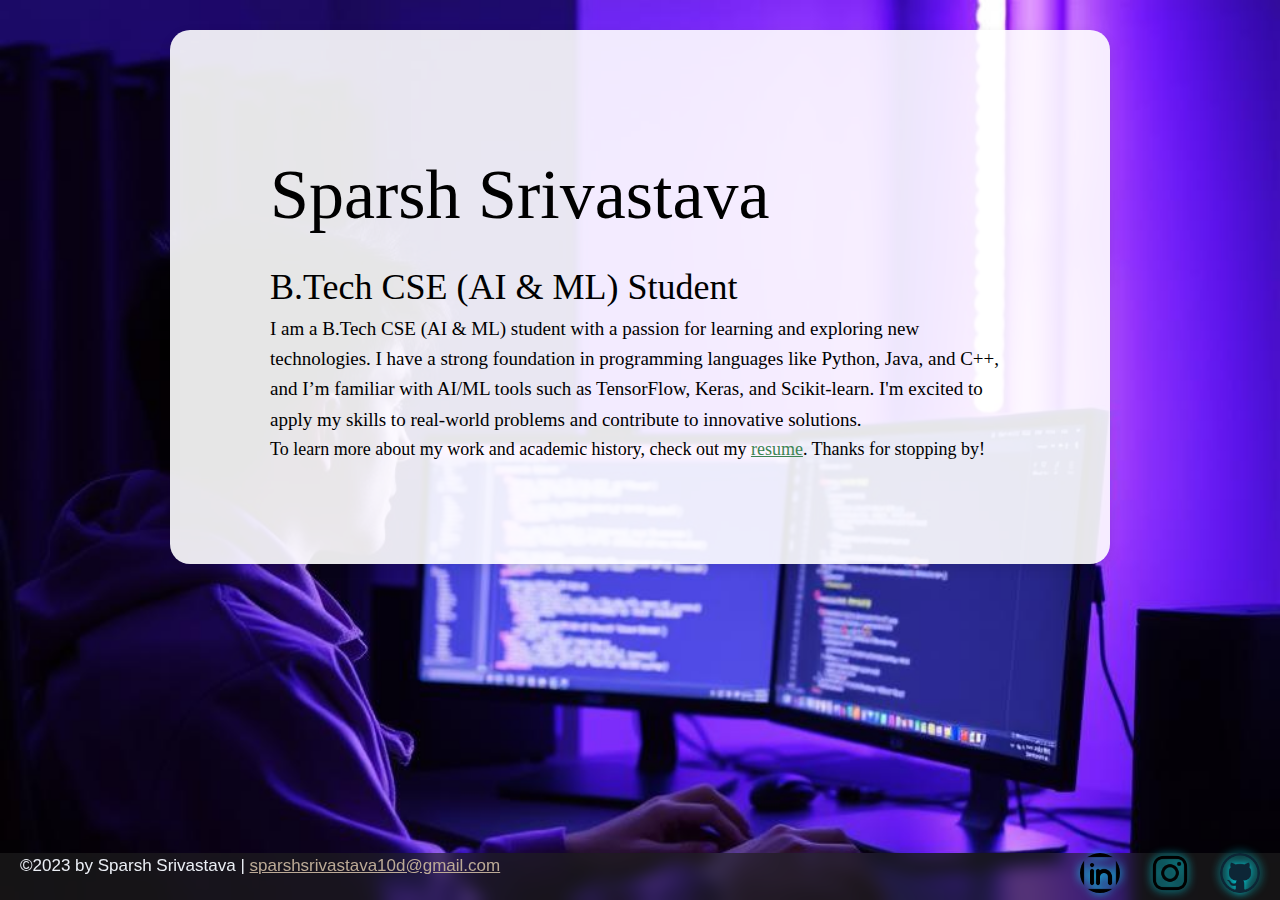
<file: index.html>
<!DOCTYPE html>
<html lang="en">
<head>
  <meta charset="UTF-8" />
  <meta name="viewport" content="width=device-width, initial-scale=1" />
  <title>Sparsh Srivastava Portfolio</title>
  <link rel="icon" href="images/cv.png" />
  
  <!-- Use relative path, not absolute file system path -->
  <link rel="stylesheet" href="style.css" />
</head>

<body class="home">
  <!-- INTRO -->
  <div class="content-wrapper">
    <div class="content-bg">    
      <header>
        <h1>Sparsh Srivastava</h1>
        <h2>B.Tech CSE (AI & ML) Student</h2>
      </header>

      <!-- ABOUT ME -->
<main>
  <p id="profile-summary" class="profile-text">
    I am a B.Tech CSE (AI & ML) student with a passion for learning and exploring new technologies. I have a strong foundation in programming languages like Python, Java, and C++, and I’m familiar with AI/ML tools such as TensorFlow, Keras, and Scikit-learn. I'm excited to apply my skills to real-world problems and contribute to innovative solutions.
  </p>
  <p class="profile-text">
    To learn more about my work and academic history, check out my
    <a href="resume.html">resume</a>. Thanks for stopping by!
  </p>
</main>

    </div>
  </div>
</body>


  <!-- FOOTER & SOCIAL LINKS -->
  <footer>
    <p>©2023 by Sparsh Srivastava | <a href="mailto:sparshsrivastava10d@gmail.com">sparshsrivastava10d@gmail.com</a></p>
    
    <ul class="socials">
      <li>
        <a href="https://www.linkedin.com/in/sparsh-srivastava-621882289/" target="_blank">
          <img src="images/8134637_link_linkedin_icon (1).png" alt="LinkedIn">
        </a>
      </li>
      <li>
        <a href="https://www.instagram.com/sp_02arsh_/" target="_blank">
          <img src="images/5335781_camera_instagram_social media_instagram logo_icon.png" alt="Instagram">
        </a>
      </li>
      <li>
        <a href="https://github.com/Sp-bit-code" target="_blank">
          <img src="images/291716_github_logo_social network_social_icon (1).png" alt="GitHub">
        </a>
      </li>
    </ul>
  </footer>
</body>
</html>
</file>
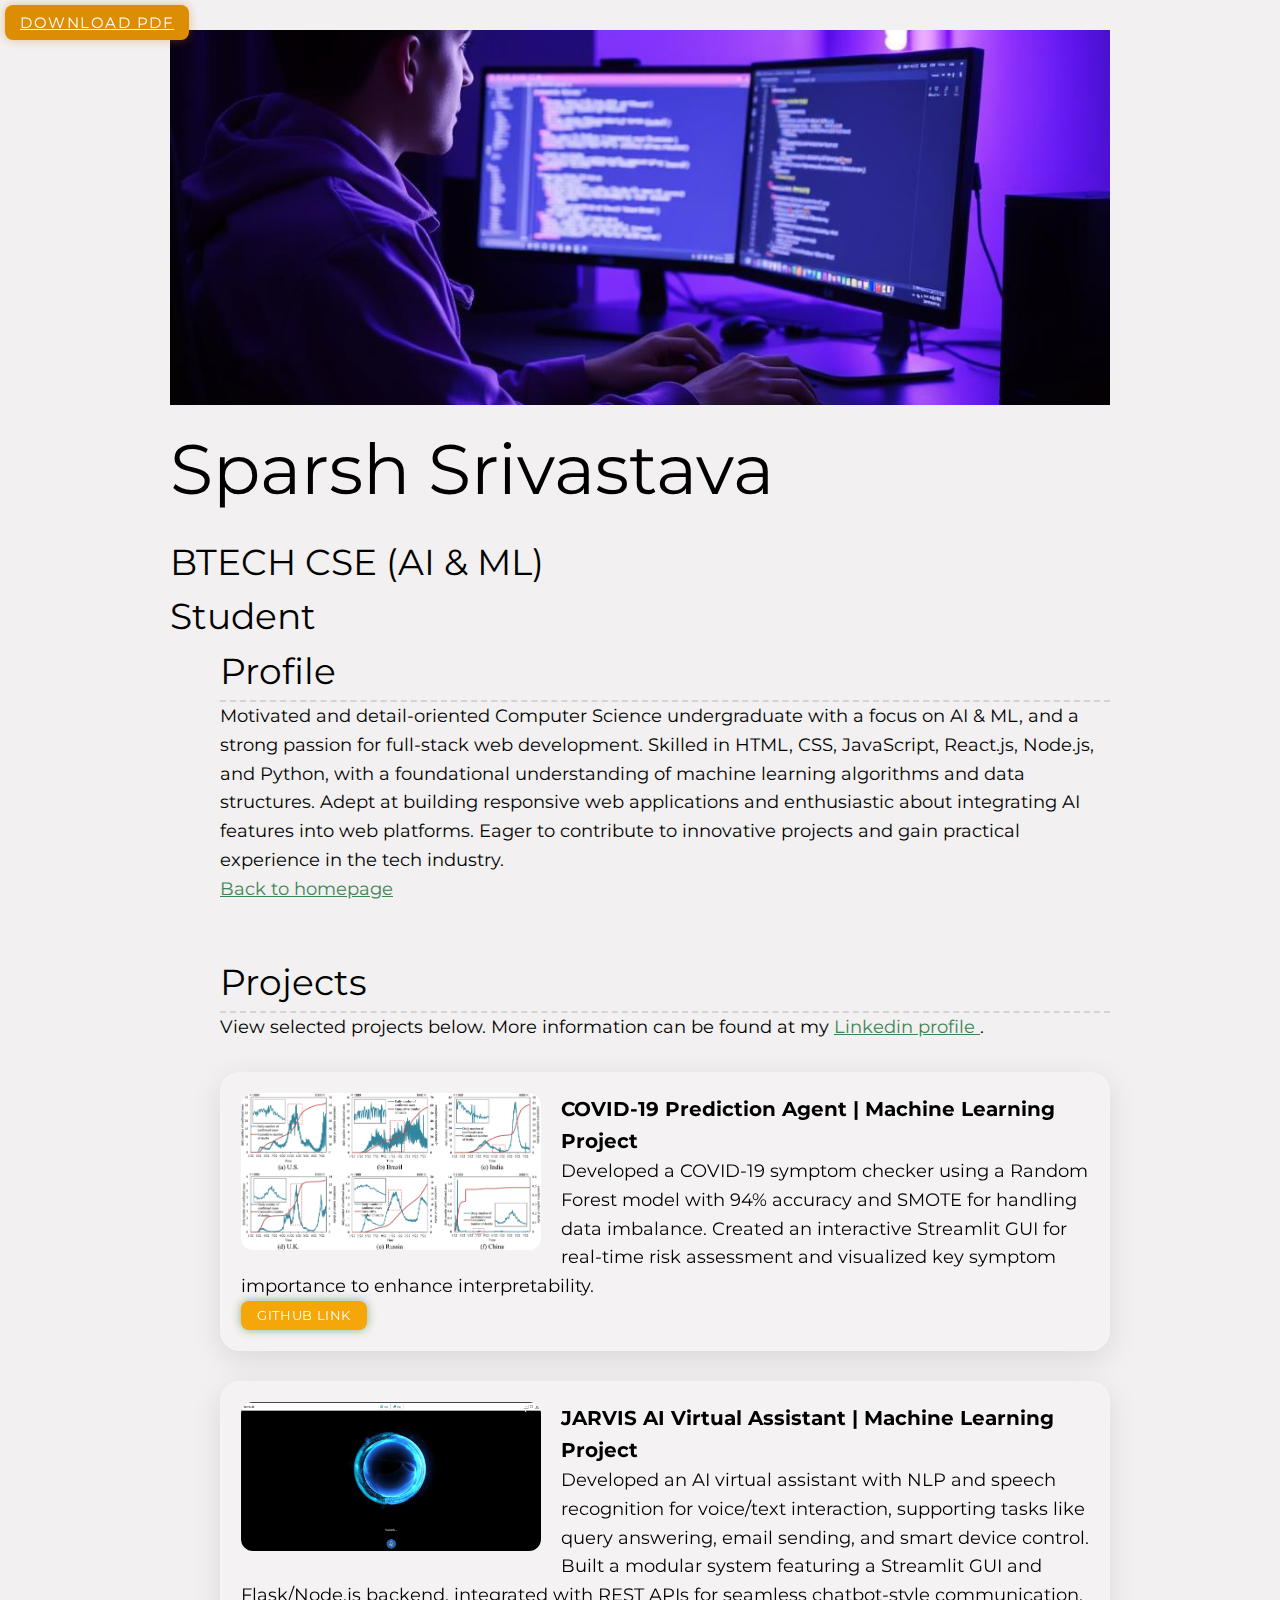
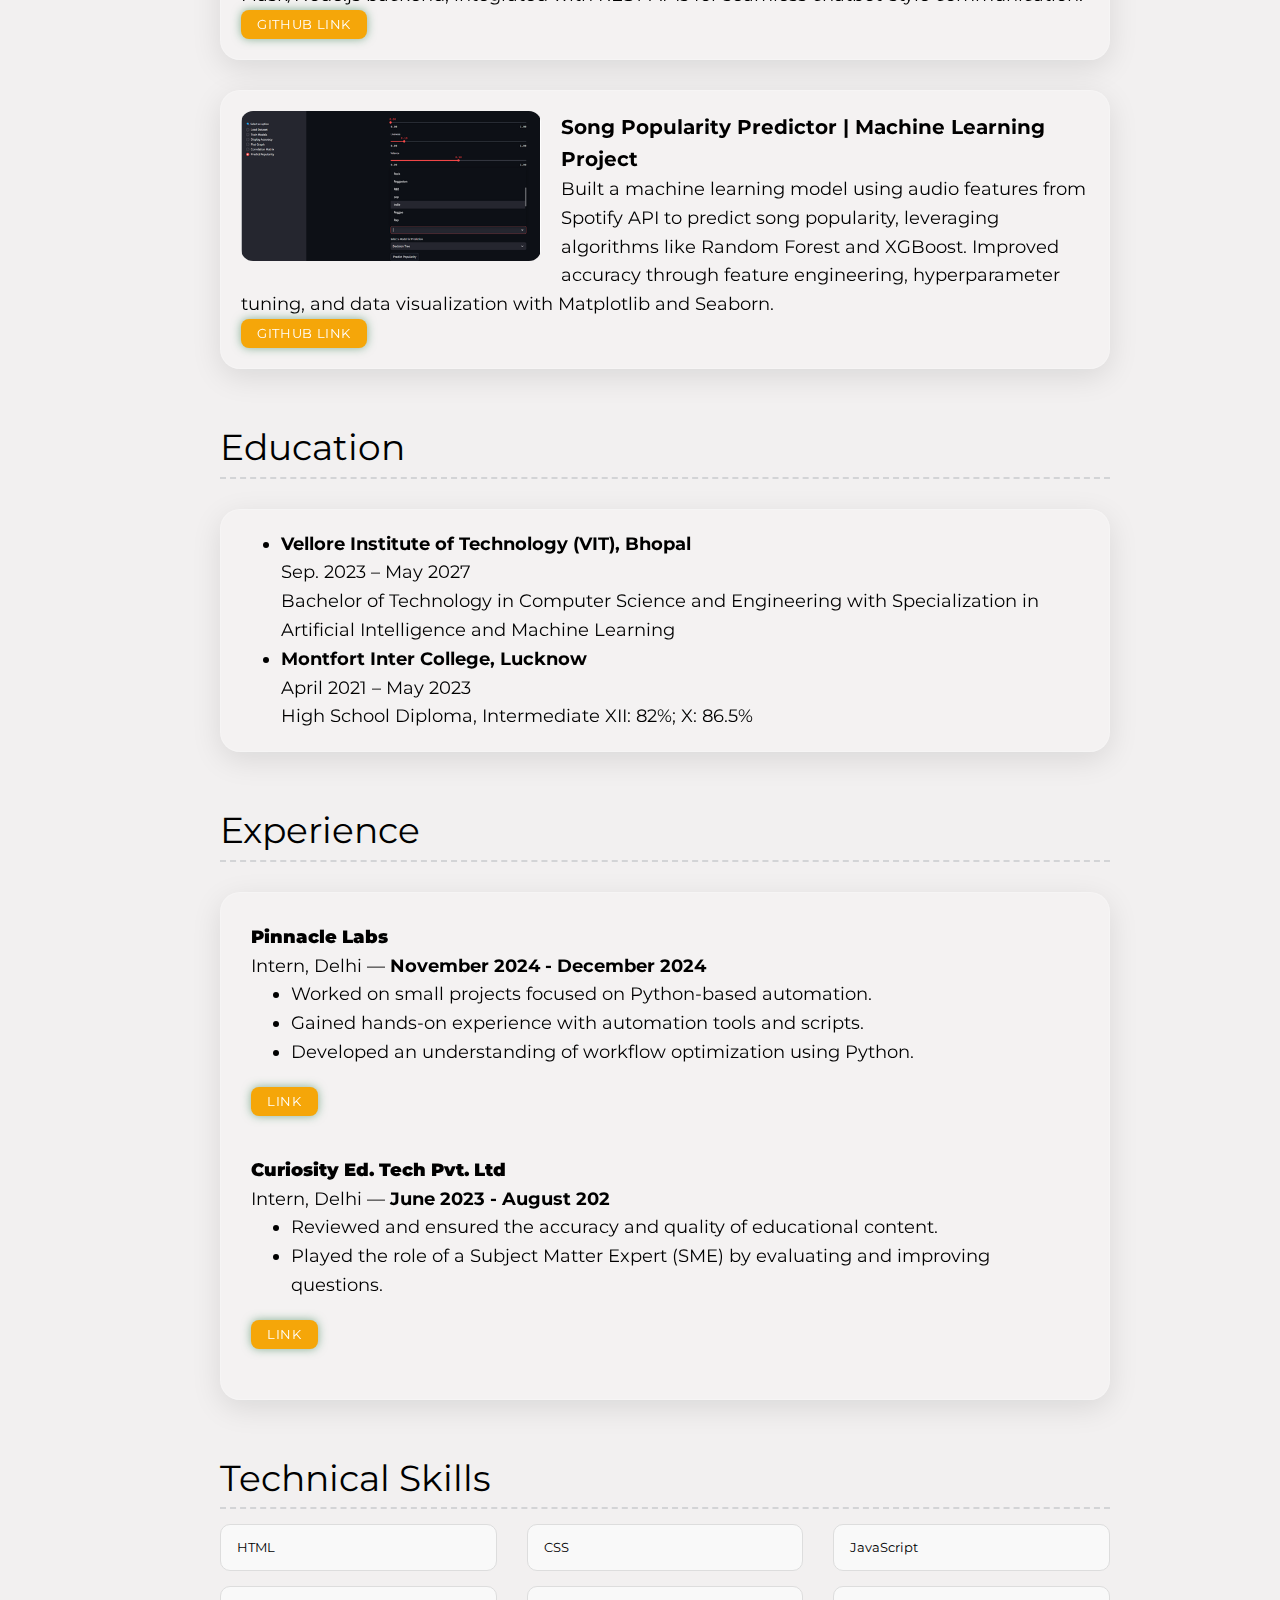
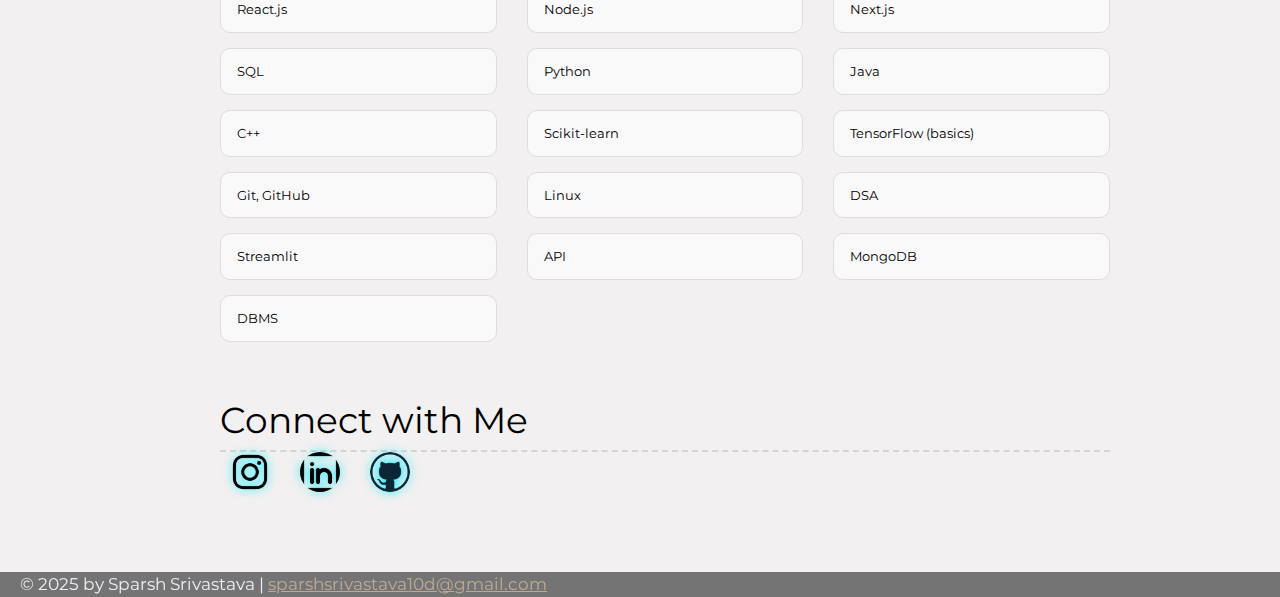
<file: resume.html>
<head>
  <meta charset="UTF-8" />
  <meta name="viewport" content="width=device-width, initial-scale=1" />
  <title>Sparsh Srivastava Portfolio</title>

  <link rel="icon" type="image/x-icon" href="images/cv.png">

  <!-- Import Fonts -->
  <link href="https://fonts.googleapis.com/css2?family=Caveat&family=Montserrat&display=swap" rel="stylesheet">

  <!-- CSS File -->
  <link rel="stylesheet" href="style.css">
</head>


  <body class="resume">
    <a class="btn download-link" href="https://drive.google.com/file/d/1RKBahzz_hQEMkwod35NSDrhdmDJskRTV/view?usp=sharing">Download PDF</a>

    <!-- //  INTRO  // -->
    <div class="content-wrapper">
      <header>
        <div>
          <h1>Sparsh Srivastava</h1>
          <h2>BTECH CSE (AI & ML)<br>Student</h2>
        </div>
      </header>

      <main>
        <!-- //  PROFILE  // -->
<section class="resume-section">
  <h2>Profile</h2>
  <p>
    Motivated and detail-oriented Computer Science undergraduate with a
    focus on AI & ML, and a strong passion for full-stack web
    development. Skilled in HTML, CSS, JavaScript, React.js, Node.js,
    and Python, with a foundational understanding of machine learning
    algorithms and data structures. Adept at building responsive web
    applications and enthusiastic about integrating AI features into web
    platforms. Eager to contribute to innovative projects and gain
    practical experience in the tech industry.
  </p>
  <a href="index.html">Back to homepage</a>
</section>

<!-- // PROJECTS SECTION // -->
<section class="resume-section">
  <h2>Projects</h2>
  <p>
    View selected projects below. More information can be found at my
    <a href="https://www.linkedin.com/in/sparsh-srivastava-621882289/" target="_blank">
      Linkedin profile
    </a>.
  </p>

  <!-- Project 1 -->
  <div class="project-item">
    <img src="images/covid.png" alt="COVID-19 Project Image" />
    <h3><b>COVID-19 Prediction Agent | Machine Learning Project</b></h3>
    <p>
      Developed a COVID-19 symptom checker using a Random Forest model
      with 94% accuracy and SMOTE for handling data imbalance. Created
      an interactive Streamlit GUI for real-time risk assessment and
      visualized key symptom importance to enhance interpretability.
    </p>
    <a class="btn" href="https://github.com/Sp-bit-code/AI-Assistant" target="_blank">
      GitHub Link
    </a>
  </div>

  <!-- Project 2 -->
  <div class="project-item">
    <img src="images/Screenshot 2025-05-19 140713.png" alt="JARVIS AI" />
    <h3><b>JARVIS AI Virtual Assistant | Machine Learning Project</b></h3>
    <p>
      Developed an AI virtual assistant with NLP and speech recognition
      for voice/text interaction, supporting tasks like query answering,
      email sending, and smart device control. Built a modular system
      featuring a Streamlit GUI and Flask/Node.js backend, integrated
      with REST APIs for seamless chatbot-style communication.
    </p>
    <a class="btn" href="https://github.com/Sp-bit-code/AI-Assistant" target="_blank">
      GitHub Link
    </a>
  </div>

  <!-- Project 3 -->
  <div class="project-item">
    <img src="images/Screenshot 2025-05-19 140231.png" alt="Song Popularity" />
    <h3><b>Song Popularity Predictor | Machine Learning Project</b></h3>
    <p>
      Built a machine learning model using audio features from Spotify
      API to predict song popularity, leveraging algorithms like Random
      Forest and XGBoost. Improved accuracy through feature engineering,
      hyperparameter tuning, and data visualization with Matplotlib and
      Seaborn.
    </p>
    <a class="btn" href="https://github.com" target="_blank">
      GitHub Link
    </a>
  </div>
</section>
<!-- Education Section -->
<section class="resume-section">
<h2>Education</h2>

<section class="project-item">
  <ul>
    <li>
      <strong>Vellore Institute of Technology (VIT), Bhopal</strong><br>
      Sep. 2023 – May 2027<br>
      Bachelor of Technology in Computer Science and Engineering with Specialization in Artificial Intelligence and Machine Learning
    </li>
    <li>
      <strong>Montfort Inter College, Lucknow</strong><br>
      April 2021 – May 2023<br>
      High School Diploma, Intermediate XII: 82%; X: 86.5%
    </li>
  </ul>
</section>
</section>
<!-- Experience Section -->

<section class="resume-section">
<h2>Experience</h2>
<section class="project-item">
  <div class="experience-entry">
    <div>
      <strong><b>Pinnacle Labs</b></strong><br>
      Intern, Delhi — <b>November 2024 - December 2024</b><br>
      <ul>
        <li>Worked on small projects focused on Python-based automation.</li>
        <li>Gained hands-on experience with automation tools and scripts.</li>
        <li>Developed an understanding of workflow optimization using Python.</li>
      </ul>
       <a class="btn" href="https://pinnaclelabs.tech/certificate-verification/?rid=UEwvMjAyNC9OT1ZQMy8wNDdTcGFyc2ggU3JpdmFzdGF2YQ==" target="_blank">
      Link
    </a>
    </div>
  </div>

  <div class="experience-entry">
    <div>
      <strong><b>Curiosity Ed. Tech Pvt. Ltd</b></strong><br>
      Intern, Delhi — <b>June 2023 - August 202</b><br>
      <ul>
        <li>Reviewed and ensured the accuracy and quality of educational content.</li>
        <li>Played the role of a Subject Matter Expert (SME) by evaluating and improving questions.</li>
      </ul>
       <a class="btn" href="https://drive.google.com/file/d/1tWcqcNDRLjFi0-WwtP6e63kjkCzPREQy/view?usp=drive_link" target="_blank">
      Link
    </a>
    </div>
  </div>
</section>
</section>
        </section>

        <!-- //  SKILLS  // -->
       <section class="resume-section">
  <h2>Technical Skills</h2>
  <ul class="skills-list">
    <li>HTML</li>
    <li>CSS</li>
    <li>JavaScript</li>
    <li>React.js</li>
    <li>Node.js</li>
    <li>Next.js</li>
    <li>SQL</li>
    <li>Python</li>
    <li>Java</li>
    <li>C++</li>
    <li>Scikit-learn</li>
    <li>TensorFlow (basics)</li>
    <li>Git, GitHub</li>
    <li>Linux</li>
    <li>DSA</li>
    <li>Streamlit</li>
    <li>API</li>
    <li>MongoDB</li>
    <li>DBMS</li>

  </ul>
</section>


        <!-- //  CONNECT  // -->
<section class="resume-section">
  <h2>Connect with Me</h2>
  <ul class="socials">
    <li>
      <a href="https://www.instagram.com/sp_02arsh_/" target="_blank">
        <img src="images/5335781_camera_instagram_social media_instagram logo_icon.png" alt="Instagram" />
      </a>
    </li>
    <li>
      <a href="https://www.linkedin.com/in/sparsh-srivastava-621882289/" target="_blank">
        <img src="images/8134637_link_linkedin_icon (1).png" alt="LinkedIn" />
      </a>
    </li>
    <li>
      <a href="https://github.com/Sp-bit-code" target="_blank">
        <img src="images/291716_github_logo_social network_social_icon (1).png" alt="GitHub" />
      </a>
    </li>
  </ul>
</section>

      </main>
    </div>

    <!-- //  FOOTER  // -->
    <footer>
      <p>
        © 2025 by Sparsh Srivastava |
        <a href="sparshsrivastava10d@gmail.com">sparshsrivastava10d@gmail.com</a>
      </p>
    </footer>
  </body>
</html>
</file>
<file: style.css>
/* Global Styles */

/* 
     dark-green - #3c8453
     sarly-beige - #bcaa96
     dark grey - #222
     light grey - #d3d4d6 
     off-white - #f6f6f6
 */

html{
    box-sizing: border-box;
    font-size: 62.5%;
}

.profile-text {
  font-family: 'Patrick Hand', cursive;
}
html,body{
    height: 100%;
}
*,*::before,*::after{
    box-sizing: inherit;
    margin:0;
}

main {
  font-family: 'Montserrat', sans-serif;
  font-size: 18px; /* Overall font size */
  line-height: 1.6; /* Better readability */
}

#profile-summary {
  font-size: 19px; 
}

.content-wrapper{
    margin:0 auto;
    padding: 30px;
    max-width:1000px;
}

body {
    font-family: 'Montserrat', sans-serif;
    font-size: 1.7rem;
    line-height: 1.5;
    background-color: rgba(241, 238, 238, 0.9); /* dark grey with transparency */
    
}

a{
    color:#3c8453;
}
a:hover{
    color:#bcaa96;
}

.btn {
    background-color: #dc8d04;
    color: #ffffff;
    text-transform: uppercase;
    font-size: 1.4rem;
    padding: 10px 15px;
    display: inline-block;
    line-height: 1;
    border-radius: 8px;
    letter-spacing: 0.1em;
    box-shadow: 0 0 10px rgba(211, 115, 11, 0.4);
    transition: all 0.3s ease-in-out;
    border: none;
}
.btn:hover {
    background-color: #d7860d;
    box-shadow: 0 0 20px rgba(243, 83, 9, 0.7), 0 0 40px rgba(76, 175, 80, 0.3);
    transform: scale(1.05);
}
h1,h2,h3{
    font-family: "Montserrat", cursive;
    font-weight: 400;
    margin:0;
}
h1{
    font-size: 7rem;
    line-height: 1.85;
}
h2{
    font-size: 3.6rem;
}
h3{
    font-size: 2rem;
}

/* Index */
.home{
    background : url(images/CjhM8EZGf4xtfVVZTyvSh.jpg) no-repeat;
    background-size: cover ;
    display: flex;
    flex-direction: column;
}
.home .content-wrapper {
    margin: 0 auto;
    padding: 30px;
    flex: 1 0 auto;
}

/* Modified block */
.home .content-bg {
    padding: 100px;
    background: rgba(255, 255, 255, 0.9);
    border-radius: 20px; /* rounded corners */
    box-shadow: 0 4px 12px rgba(0, 0, 0, 0.1); /* subtle shadow */
    transition: box-shadow 0.3s ease, transform 0.3s ease;
}

/* Hover effect */
.home .content-bg:hover {
    box-shadow: 0 10px 25px rgba(130, 4, 226, 0.874); /* deeper shadow on hover */
    transform: translateY(-6px); /* slight lift effect */
}


/* Resume */
.resume header::before{
    background: url(images/CjhM8EZGf4xtfVVZTyvSh.jpg) center/cover;
    content:"";
    display: block;
    height: 375px;
}
.resume-section{
    margin-bottom:50px;
}
.resume-section h2{
    border-bottom: 2px dashed #d3d4d6 ;
}
.project-item {
  background: rgba(255, 255, 255, 0.15);
  backdrop-filter: blur(12px);
  -webkit-backdrop-filter: blur(12px);
  border-radius: 20px;
  box-shadow: 0 8px 30px rgba(0, 0, 0, 0.1);
  padding: 20px;
  margin: 30px 0;
  transition: transform 0.3s ease, box-shadow 0.3s ease;
  border: 1px solid rgba(255, 255, 255, 0.2);
}

.project-item:hover {
  transform: translateY(-10px) scale(1.02);
  box-shadow: 0 12px 45px rgba(226, 61, 1, 0.2);
}

.project-item img {
  width: 100%;
  border-radius: 12px;
  margin-bottom: 15px;
}

/* Optional: Make the buttons glow slightly */
.project-item .btn {
  background-color: #f5a609;
  color: #fff;
  border: none;
  padding: 8px 16px;
  font-size: 1.3rem;
  border-radius: 8px;
  text-transform: uppercase;
  text-decoration: none;
  letter-spacing: 0.05em;
  box-shadow: 0 0 10px rgba(60, 132, 83, 0.6);
  transition: box-shadow 0.3s ease, transform 0.2s ease;
}

.project-item .btn:hover {
  box-shadow: 0 0 20px rgba(60, 132, 83, 0.9);
  transform: scale(1.05);
}

.download-link{
    font-size: 1.5rem;
    position:fixed;
    top:5px;
    left:5px;   
}

/* Profile */
/* Projects */
.project-item {
    margin: 30px 0;
}
.project-item img {
    width: 300px;
}
/* Work Experience */
.skills-list {
  display: grid;
  grid-template-columns: repeat(3, 1fr); /* 3 items per row */
  gap: 15px 30px; /* vertical and horizontal spacing */
  list-style: none;
  padding-left: 0;
  margin-top: 15px;
}

.skills-list li {
  font-size: 1.3rem; /* slightly larger font */
  background-color: #f9f9f9;
  padding: 12px 16px;
  border-radius: 10px; /* rounded corners like cards */
  border: 1px solid #ddd; /* soft border for card feel */
  transition: background-color 0.3s ease; /* smooth color change */
}

/* Basic hover effect only */
.skills-list li:hover {
  background-color: #e0f0ff; /* soft blue on hover */
}



.work-item{
    margin-block: 30px;
}
.work-details p{
    margin: 0;
}
.work-summary p:first-child{
    margin-top: 0;
}

/* Education */
.education-item{
    margin-block: 30px;
}
.education-item p{
    margin: 0;
}
.experience-entry {
  margin-bottom: 20px;
  padding: 10px;
}

.experience-entry img {
  width: 60px;
  height: 60px;
  margin-right: 10px;
}

/* Yeh naya part hai */
.experience-entry ul {
  margin-bottom: 20px;
}

.github-button {
  background-color: orange;
  color: white;
  padding: 5px 10px;
  border-radius: 5px;
  display: inline-block;
  margin-top: 10px; /* Yeh chhota sa gap deta hai upar */
  text-decoration: none;
}


/* Footer */
footer {
    background-color: rgba(34, 34, 34, 0.6); 
    backdrop-filter: blur(8px);             
    -webkit-backdrop-filter: blur(8px);      
    color: #ebeef5;
    position: relative;
    z-index: 10;
}

.resume-section {
  text-align: left;
  padding-left: 50px; /* or adjust as needed */
}

.socials {
  display: flex;
  justify-content: flex-start; /* align to left */
  gap: 20px;
  list-style: none;
  padding: 10px 0 0 0;
  margin: 0;
}

.socials li img {
  width: 40px;
  height: 40px;
  border-radius: 50%;
  filter: drop-shadow(0 0 5px #00f0ff);
  transition: 0.3s ease-in-out;
}

.socials li img:hover {
  filter: drop-shadow(0 0 8px #00f0ff)
          drop-shadow(0 0 16px #00f0ff)
          drop-shadow(0 0 24px #00f0ff);
  transform: scale(1.1);
}


footer a{
    color:#bcaa96;;
}
footer a:hover{
    color:#dd970a
}

.socials{
    list-style-type:none;
    padding: 0;
}

.socials img{
    width: 32px;
}

.socials li{
    display: inline-block;
    margin-left:10px;
}
.socials img:hover{
    opacity: 50%;
}

@media (max-width:500) {
    .resume header::befor{
        height: 200px;
    }
    h1{
        font-size: 5rem;
    }
    h2{
        font-size: 2.6rem;
    }
}

@media (min-width:860px) {
    .work-item{
        display: grid;
        grid-template-columns: 300px 1fr;
        column-gap: 20px;
    }
    .work-summary p:first-child{
        margin-top: 0;
    }
}


@media (min-width:860px) {
    .project-item{
        display: flow-root;
    }
    .project-item img{
    float:left;
    margin-right: 20px;
}
}

@media (min-width:650px) and (max-width:859px){
    .project-wrapper{
        display: grid;
        grid-template-columns: 1fr 1fr;
        column-gap: 20px;
    }
    .project-item img{
        width: 100%;
    }
}
@media (max-width:500px) {
    .project-item img{
        width: 100%;
        margin-bottom: 10px;
    }
}
@media(max-width:1250px){
    .download-link{
        position: absolute;
    }
}

@media (min-width:860px){
    footer{
        display :flex;
        justify-content: space-between;
        padding: 0 20px;
    }
}

@media(max-width:859px){
    footer{
        text-align : center;
        padding: 10px;
    }
}
@media (max-width: 768px) {
  .skills-list {
    grid-template-columns: repeat(2, 1fr);
  }
}

@media (max-width: 500px) {
  .skills-list {
    grid-template-columns: 1fr;
  }
}










@media (max-width: 768px) {
  /* Layout & Spacing */
  body {
    font-size: 16px;
    padding: 10px;
  }

  .about,
  .container,
  .content,
  .resume-section,
  .projects,
  .skills,
  .experience {
    width: 100% !important;
    max-width: 100% !important;
    padding: 20px 10px !important;
    margin: 0 auto;
    box-sizing: border-box;
  }

  /* Headings */
  h1 {
    font-size: 2.5rem;
    text-align: center;
  }

  h2 {
    font-size: 1.8rem;
    text-align: center;
  }

  h3 {
    text-align: center;
  }

  /* Paragraphs */
  p {
    text-align: justify;
  }

  /* Buttons */
  .btn {
    font-size: 0.9rem;
    padding: 10px 16px;
    width: 100%;
    margin-top: 10px;
  }

  /* Skills Grid */
  .skills-list {
    display: grid;
    grid-template-columns: repeat(2, 1fr);
    gap: 10px;
  }

  /* Projects Layout */
  .project-item {
    display: flex;
    flex-direction: column;
    align-items: center;
  }

  .project-item img {
    width: 100%;
    height: auto;
    margin-bottom: 10px;
  }

  /* Social Links */
  .social-links {
    display: flex;
    flex-direction: column;
    gap: 10px;
    align-items: center;
  }

  .social-links img {
    width: 30px;
  }

  /* Footer */
  footer {
    font-size: 14px;
    text-align: center;
  }
}
</file>
